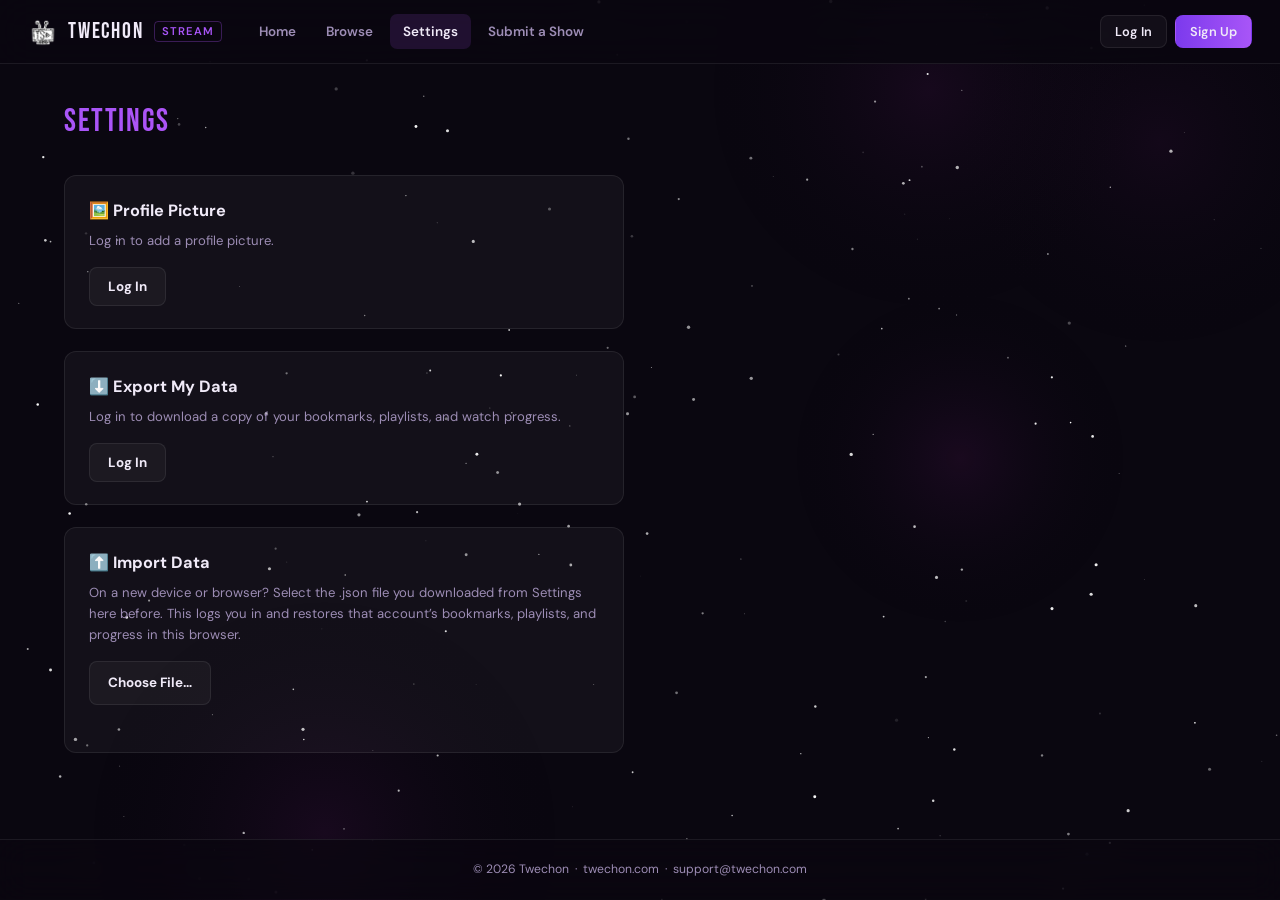
<file: Settings/index.html>
<!DOCTYPE html>
<html lang="en">
<head>
  <meta charset="UTF-8">
  <meta name="viewport" content="width=device-width, initial-scale=1.0">
  <title>Settings — Twechon Stream</title>
  <link rel="shortcut icon" type="image/x-icon" href="/assets/verzeefavicon.png">
  <meta name="description" content="Twechon Stream account settings.">
  <link rel="stylesheet" href="/stream.css">
</head>
<body>

  <canvas id="star-canvas"></canvas>

  <header>
    <a class="brand" href="/Home/">
      <img src="/assets/verzeefavicon.png" alt="Twechon">
      <span class="brand-name">Twechon</span>
      <span class="brand-sub">Stream</span>
    </a>
    <nav class="header-nav">
      <a class="header-nav-link" href="/Home/"><span class="nav-label">Home</span></a>
      <a class="header-nav-link" href="/Browse/"><span class="nav-label">Browse</span></a>
      <a class="header-nav-link active" href="/Settings/"><span class="nav-label">Settings</span></a>
      <a class="header-nav-link" href="/Submit/"><span class="nav-label">Submit a Show</span></a>
    </nav>

    <div class="header-right">
      <div class="auth-area" id="auth-area">
        <!-- Filled in by JS: Log In / Sign Up buttons, or user menu -->
      </div>
    </div>
  </header>

  <main id="main-content">
    <div class="settings-title">Settings</div>

    <div id="settings-body"></div>

  </main>

  <footer class="stream-footer">
    &copy; 2026 Twechon &nbsp;·&nbsp;
    <a href="https://twechon.com/Home/">twechon.com</a> &nbsp;·&nbsp;
    <a href="mailto:support@twechon.com">support@twechon.com</a>
  </footer>

  <!-- Auth modal -->
  <div class="modal-overlay" id="auth-modal" role="dialog" aria-modal="true">
    <div class="modal-box auth-box">
      <div class="modal-header">
        <span class="modal-title" id="auth-modal-title">Account</span>
        <button class="modal-close" id="auth-modal-close" aria-label="Close">✕</button>
      </div>
      <div class="auth-tabs">
        <div class="auth-tab active" id="auth-tab-login" data-mode="login">Log In</div>
        <div class="auth-tab" id="auth-tab-signup" data-mode="signup">Sign Up</div>
      </div>

      <form class="auth-form" id="login-form">
        <div class="auth-field">
          <label>Username</label>
          <input type="text" id="login-username" autocomplete="username" required>
        </div>
        <div class="auth-field">
          <label>Password</label>
          <input type="password" id="login-password" autocomplete="current-password" required>
        </div>
        <div class="auth-error" id="login-error"></div>
        <button type="submit" class="auth-submit">Log In</button>
      </form>

      <form class="auth-form hidden" id="signup-form">
        <div class="auth-field">
          <label>Username</label>
          <input type="text" id="signup-username" autocomplete="username" required minlength="3">
        </div>
        <div class="auth-field">
          <label>Password</label>
          <input type="password" id="signup-password" autocomplete="new-password" required minlength="4">
        </div>
        <div class="auth-error" id="signup-error"></div>
        <button type="submit" class="auth-submit">Create Account</button>
        <div class="auth-note">Accounts, bookmarks, playlists, and watch progress are saved only in this browser — there's no server behind this site, so they won't follow you to another device or browser. Use Settings → Export to carry your data to a new one.</div>
      </form>
    </div>
  </div>

  <!-- Video modal (kept for shared script compatibility, unused on this page) -->
  <div class="modal-overlay" id="modal" role="dialog" aria-modal="true">
    <div class="modal-box">
      <div class="modal-header">
        <span class="modal-title" id="modal-title">—</span>
        <button class="modal-close" id="modal-close" aria-label="Close">✕</button>
      </div>
      <div class="modal-player">
        <div id="modal-iframe"></div>
      </div>
      <div class="modal-queue-nav hidden" id="modal-queue-nav">
        <button type="button" class="settings-btn" id="modal-prev-btn">‹ Previous Episode</button>
        <span id="modal-queue-position"></span>
        <button type="button" class="settings-btn primary" id="modal-next-btn">Next Episode ›</button>
      </div>
      <div class="modal-yt-link">
        <a id="modal-yt-link" href="#" target="_blank" rel="noopener noreferrer">Open on YouTube ↗</a>
      </div>
    </div>
  </div>

  <!-- Add-to-playlist modal (kept for shared script compatibility, unused on this page) -->
  <div class="modal-overlay" id="playlist-modal" role="dialog" aria-modal="true">
    <div class="modal-box playlist-box">
      <div class="modal-header">
        <span class="modal-title">Save to playlist</span>
        <button class="modal-close" id="playlist-modal-close" aria-label="Close">✕</button>
      </div>
      <div class="playlist-list" id="playlist-list"></div>
      <div class="playlist-new">
        <input type="text" id="new-playlist-name" placeholder="New playlist name…" maxlength="60">
        <button id="new-playlist-btn" type="button">Create</button>
      </div>
    </div>
  </div>

  <script src="https://www.youtube.com/iframe_api"></script>
  <script src="/stream-common.js"></script>
  <script>
    /* ══════════════════════════════════════════════════════════
       SETTINGS PAGE — export / import account data between devices
    ══════════════════════════════════════════════════════════ */
    var settingsBody = document.getElementById('settings-body');

    function renderSettings() {
      var user = getSession();
      settingsBody.innerHTML = '';

      // Profile picture card
      var avatarCard = document.createElement('div');
      avatarCard.className = 'settings-card';
      if (user) {
        var avatarData = currentUserData();
        var currentPic = avatarData && avatarData.profilePicture;
        avatarCard.innerHTML =
          '<div class="settings-card-title">\ud83d\uddbc\ufe0f Profile Picture</div>' +
          '<div class="settings-card-desc">Shown next to your name in the header.</div>' +
          '<div class="settings-row" style="align-items:center;">' +
            '<div id="avatar-preview" style="width:64px;height:64px;border-radius:50%;background:var(--surface);border:1px solid var(--border);overflow:hidden;display:flex;align-items:center;justify-content:center;flex-shrink:0;">' +
              (currentPic ? '<img src="' + currentPic + '" alt="" style="width:100%;height:100%;object-fit:cover;">' : '<span style="font-size:1.4rem;color:var(--muted);">\ud83d\udc64</span>') +
            '</div>' +
            '<label class="settings-btn">Choose Image<input type="file" id="avatar-file-input" accept="image/*" style="display:none;"></label>' +
            (currentPic ? '<button type="button" class="settings-btn" id="avatar-remove-btn">Remove</button>' : '') +
          '</div>' +
          '<div class="settings-status" id="avatar-status"></div>';
      } else {
        avatarCard.innerHTML =
          '<div class="settings-card-title">\ud83d\uddbc\ufe0f Profile Picture</div>' +
          '<div class="settings-card-desc">Log in to add a profile picture.</div>' +
          '<div class="settings-row"><button type="button" class="settings-btn" id="avatar-login-btn">Log In</button></div>';
      }
      settingsBody.appendChild(avatarCard);

      // Export card
      var exportCard = document.createElement('div');
      exportCard.className = 'settings-card';
      if (user) {
        var data = currentUserData();
        var displayName = (data && data.displayName) || user;
        exportCard.innerHTML =
          '<div class="settings-card-title">\u2b07\ufe0f Export My Data</div>' +
          '<div class="settings-account-info">Logged in as <b>' + displayName + '</b></div>' +
          '<div class="settings-card-desc">Download everything tied to this account — bookmarks, playlists, and watch progress — as a single .json file. Bring that file to a new device or browser and import it there to pick up right where you left off.</div>' +
          '<div class="settings-row"><button type="button" class="settings-btn primary" id="export-btn">Download My Data (.json)</button></div>' +
          '<div class="settings-status" id="export-status"></div>' +
          '<div class="settings-warning">This file can log in as you on any device that imports it — keep it somewhere private, the same way you\u2019d treat a password.</div>';
      } else {
        exportCard.innerHTML =
          '<div class="settings-card-title">\u2b07\ufe0f Export My Data</div>' +
          '<div class="settings-card-desc">Log in to download a copy of your bookmarks, playlists, and watch progress.</div>' +
          '<div class="settings-row"><button type="button" class="settings-btn" id="export-login-btn">Log In</button></div>';
      }
      settingsBody.appendChild(exportCard);

      // Import card
      var importCard = document.createElement('div');
      importCard.className = 'settings-card';
      importCard.innerHTML =
        '<div class="settings-card-title">\u2b06\ufe0f Import Data</div>' +
        '<div class="settings-card-desc">On a new device or browser? Select the .json file you downloaded from Settings here before. This logs you in and restores that account\u2019s bookmarks, playlists, and progress in this browser.</div>' +
        '<div class="settings-row">' +
          '<label class="settings-btn"><input type="file" id="import-file" accept="application/json,.json">Choose File…</label>' +
        '</div>' +
        '<div class="settings-status" id="import-status"></div>' +
        (user ? '<div class="settings-warning">You\u2019re currently logged in as <b>' + ((currentUserData()||{}).displayName || user) + '</b>. Importing a different account\u2019s file will overwrite that account\u2019s data in this browser and log you into it instead.</div>' : '');
      settingsBody.appendChild(importCard);

      // Account card
      if (user) {
        var accountCard = document.createElement('div');
        accountCard.className = 'settings-card';
        accountCard.innerHTML =
          '<div class="settings-card-title">Account</div>' +
          '<div class="settings-card-desc">Signed in on this browser. Logging out doesn\u2019t delete anything — your data stays saved here until you import something else over it.</div>' +
          '<div class="settings-row"><button type="button" class="settings-btn" id="logout-btn">Log Out</button></div>';
        settingsBody.appendChild(accountCard);
      }

      // Wire up buttons
      var avatarLoginBtn = document.getElementById('avatar-login-btn');
      if (avatarLoginBtn) avatarLoginBtn.addEventListener('click', function(){ openAuthModal('login'); });

      var avatarFileInput = document.getElementById('avatar-file-input');
      if (avatarFileInput) {
        avatarFileInput.addEventListener('change', function() {
          var file = avatarFileInput.files && avatarFileInput.files[0];
          if (!file) return;
          var status = document.getElementById('avatar-status');
          resizeImageFile(file, 256, function(dataUrl) {
            if (!dataUrl) {
              status.textContent = 'Couldn\u2019t read that image — try a different file.';
              status.className = 'settings-status err';
              return;
            }
            setProfilePicture(dataUrl);
            status.textContent = 'Profile picture updated!';
            status.className = 'settings-status ok';
            renderAuthArea();
            renderSettings();
          });
          avatarFileInput.value = '';
        });
      }
      var avatarRemoveBtn = document.getElementById('avatar-remove-btn');
      if (avatarRemoveBtn) {
        avatarRemoveBtn.addEventListener('click', function() {
          removeProfilePicture();
          renderAuthArea();
          renderSettings();
        });
      }

      var exportBtn = document.getElementById('export-btn');
      if (exportBtn) {
        exportBtn.addEventListener('click', function() {
          var ok = downloadUserData(getSession());
          var status = document.getElementById('export-status');
          status.textContent = ok ? 'Downloaded!' : 'Something went wrong — try logging in again.';
          status.className = 'settings-status ' + (ok ? 'ok' : 'err');
        });
      }
      var exportLoginBtn = document.getElementById('export-login-btn');
      if (exportLoginBtn) exportLoginBtn.addEventListener('click', function(){ openAuthModal('login'); });

      var logoutBtn = document.getElementById('logout-btn');
      if (logoutBtn) logoutBtn.addEventListener('click', function() { logoutUser(); onAuthChanged(); });

      var importInput = document.getElementById('import-file');
      importInput.addEventListener('change', function() {
        var file = importInput.files && importInput.files[0];
        if (!file) return;
        var status = document.getElementById('import-status');
        var reader = new FileReader();
        reader.onload = function() {
          var res = importUserData(reader.result);
          if (!res.ok) {
            status.textContent = res.error;
            status.className = 'settings-status err';
          } else {
            status.textContent = 'Imported! Logged in as ' + res.username + '.';
            status.className = 'settings-status ok';
            onAuthChanged();
            renderSettings();
          }
        };
        reader.onerror = function() {
          status.textContent = 'Couldn\u2019t read that file — try again.';
          status.className = 'settings-status err';
        };
        reader.readAsText(file);
        importInput.value = '';
      });
    }

    function onAuthChangedPage() { renderSettings(); }

    renderAuthArea();
    renderSettings();
  </script>
</body>
</html>
</file>
<file: stream.css>
@import url('https://fonts.googleapis.com/css2?family=Bebas+Neue&family=DM+Sans:wght@400;500;600&display=swap');

    /* ── Tokens ── */
    :root {
      --bg: #0a0710;
      --surface: rgba(255,255,255,0.04);
      --surface-hover: rgba(255,255,255,0.08);
      --border: rgba(255,255,255,0.08);
      --purple: #7c3aed;
      --purple-mid: #a855f7;
      --pink: #d946ef;
      --text: #f0eaf8;
      --muted: #9d8db5;
      --radius: 12px;
      --header-h: 64px;
      --max-w: 1200px;
    }

    *, *::before, *::after { margin:0; padding:0; box-sizing:border-box; }
    html { scroll-behavior: smooth; }

    body {
      background-color: var(--bg);
      color: var(--text);
      font-family: 'DM Sans', sans-serif;
      font-size: 15px;
      line-height: 1.6;
      min-height: 100vh;
      overflow-x: hidden;
    }

    /* ── Star canvas ── */
    #star-canvas {
      position: fixed;
      top:0; left:0;
      width:100%; height:100%;
      z-index:0;
      pointer-events:none;
    }

    header, main, footer, .modal-overlay { position: relative; z-index: 1; }

    /* ── Header ── */
    header {
      position: fixed;
      top:0; left:0; right:0;
      height: var(--header-h);
      z-index: 100;
      display: flex;
      align-items: center;
      padding: 0 28px;
      background: rgba(10,7,16,0.85);
      backdrop-filter: blur(18px);
      border-bottom: 1px solid var(--border);
      gap: 16px;
    }

    .brand {
      display: flex;
      align-items: center;
      gap: 10px;
      text-decoration: none;
      flex-shrink: 0;
    }
    .brand img { height: 30px; width: auto; object-fit: contain; }
    .brand-name {
      font-family: 'Bebas Neue', cursive;
      font-size: 1.4rem;
      letter-spacing: .08em;
      color: var(--text);
    }
    .brand-sub {
      font-size: .7rem;
      font-weight: 600;
      text-transform: uppercase;
      letter-spacing: .1em;
      color: var(--purple-mid);
      border: 1px solid rgba(168,85,247,.3);
      border-radius: 4px;
      padding: 1px 7px;
    }

    .header-back {
      margin-left: auto;
      display: flex;
      align-items: center;
      gap: 6px;
      color: var(--muted);
      font-size: .82rem;
      font-weight: 500;
      text-decoration: none;
      padding: 6px 12px;
      border-radius: 6px;
      border: 1px solid var(--border);
      transition: color .18s, border-color .18s, background .18s;
    }
    .header-back:hover { color: var(--text); border-color: rgba(168,85,247,.4); background: var(--surface-hover); }

    /* ── Header nav ── */
    .header-nav {
      display: flex;
      align-items: center;
      gap: 4px;
      margin-left: 8px;
    }
    .header-nav-link {
      display: flex;
      align-items: center;
      gap: 6px;
      color: var(--muted);
      font-size: .84rem;
      font-weight: 600;
      text-decoration: none;
      padding: 7px 13px;
      border-radius: 7px;
      transition: color .18s, background .18s;
    }
    .header-nav-link:hover { color: var(--text); background: var(--surface-hover); }
    .header-nav-link.active { color: var(--text); background: rgba(168,85,247,.14); }

    .header-right {
      margin-left: auto;
      display: flex;
      align-items: center;
      gap: 10px;
    }

    /* ── News notification bell ── */
    .header-bell-btn {
      position: relative;
      width: 38px; height: 38px;
      border-radius: 50%;
      border: 1px solid var(--border);
      background: var(--surface);
      display: flex; align-items: center; justify-content: center;
      cursor: pointer;
      transition: border-color .18s, background .18s;
      flex-shrink: 0;
      padding: 0;
    }
    .header-bell-btn:hover { border-color: rgba(168,85,247,.4); background: var(--surface-hover); }
    .header-bell-btn svg { width: 18px; height: 18px; fill: none; stroke: var(--text); stroke-width: 2; }
    .header-bell-dot {
      position: absolute; top: 6px; right: 7px;
      width: 8px; height: 8px; border-radius: 50%;
      background: #fbbf24; box-shadow: 0 0 6px rgba(251,191,36,.7);
      display: none;
    }
    .header-bell-dot.show { display: block; }

    .notification-dropdown {
      position: absolute; top: calc(100% + 8px); right: 0;
      width: 320px; max-width: 88vw;
      background: #100d1a; border: 1px solid var(--border); border-radius: 12px;
      padding: 8px; display: none; z-index: 200;
      box-shadow: 0 12px 28px rgba(0,0,0,.4);
    }
    .notification-dropdown.open { display: block; }
    .notification-item {
      display: flex; align-items: center; gap: 10px;
      padding: 9px; border-radius: 8px; cursor: pointer;
      text-decoration: none; color: inherit;
    }
    .notification-item:hover { background: var(--surface-hover); }
    .notification-thumb {
      width: 56px; height: 34px; border-radius: 6px; overflow: hidden; flex-shrink: 0;
      background: linear-gradient(150deg, #1c1428, #0d0b15);
    }
    .notification-thumb img { width: 100%; height: 100%; object-fit: cover; }
    .notification-text { min-width: 0; }
    .notification-title {
      font-size: .82rem; font-weight: 700; color: var(--text);
      white-space: nowrap; overflow: hidden; text-overflow: ellipsis;
    }
    .notification-desc {
      font-size: .72rem; color: var(--muted);
      white-space: nowrap; overflow: hidden; text-overflow: ellipsis;
    }
    .notification-empty { padding: 16px; text-align: center; font-size: .8rem; color: var(--muted); }

    @media (max-width: 640px) {
      :root { --header-h: 104px; }
      header {
        flex-wrap: wrap;
        height: auto;
        min-height: var(--header-h);
        padding: 10px 14px;
        row-gap: 8px;
        column-gap: 10px;
      }
      .header-nav {
        order: 3;
        width: 100%;
        justify-content: center;
        margin-left: 0;
        gap: 2px;
      }
      .header-nav-link { padding: 6px 10px; font-size: .78rem; }
      .header-right { order: 2; }
      .brand-sub { display: none; }
    }

    /* ── API key banner ── */
    .api-banner {
      background: rgba(251,191,36,.08);
      border-bottom: 1px solid rgba(251,191,36,.2);
      color: #fbbf24;
      font-size: .78rem;
      font-weight: 500;
      text-align: center;
      padding: 8px 16px;
      position: relative;
      z-index: 99;
      margin-top: var(--header-h);
    }
    .api-banner a { color: #fbbf24; }
    .api-banner.hidden { display: none; }

    /* ── Main content ── */
    main {
      max-width: var(--max-w);
      margin: 0 auto;
      padding: calc(var(--header-h) + 32px) 24px 64px;
    }
    @media (max-width: 640px) {
      main { padding: calc(var(--header-h) + 20px) 16px 48px; }
    }

    /* ── Tab bar ── */
    .tab-bar {
      display: flex;
      gap: 6px;
      margin-bottom: 36px;
      flex-wrap: wrap;
    }

    .tab-btn {
      display: flex;
      align-items: center;
      gap: 7px;
      padding: 8px 18px;
      border-radius: 20px;
      border: 1px solid var(--border);
      background: var(--surface);
      color: var(--muted);
      font-family: inherit;
      font-size: .84rem;
      font-weight: 600;
      cursor: pointer;
      transition: color .18s, border-color .18s, background .18s;
    }
    .tab-btn:hover { color: var(--text); background: var(--surface-hover); }
    .tab-btn.active {
      color: var(--text);
      border-color: var(--purple-mid);
      background: rgba(168,85,247,.12);
    }

    /* ── Section ── */
    .stream-section { margin-bottom: 52px; }

    .section-header {
      display: flex;
      align-items: baseline;
      gap: 12px;
      margin-bottom: 16px;
      border-bottom: 1px solid var(--border);
      padding-bottom: 10px;
    }

    .section-title {
      font-family: 'Bebas Neue', cursive;
      font-size: 1.5rem;
      letter-spacing: .06em;
      background: linear-gradient(90deg, var(--purple-mid), var(--pink));
      -webkit-background-clip: text;
      -webkit-text-fill-color: transparent;
      background-clip: text;
    }

    .section-handle {
      font-size: .74rem;
      color: var(--muted);
      font-weight: 500;
    }

    .section-link {
      margin-left: auto;
      font-size: .78rem;
      color: var(--purple-mid);
      text-decoration: none;
      font-weight: 600;
    }
    .section-link:hover { color: var(--text); }

    /* ── Video grid ── */
    .video-grid {
      display: grid;
      grid-template-columns: repeat(5, 1fr);
      gap: 14px;
    }

    .video-card {
      cursor: pointer;
      border-radius: var(--radius);
      overflow: hidden;
      background: var(--surface);
      border: 1px solid var(--border);
      transition: border-color .2s, transform .2s, background .2s;
    }
    .video-card:hover {
      border-color: rgba(168,85,247,.4);
      background: var(--surface-hover);
      transform: translateY(-2px);
    }

    .video-thumb-wrap {
      position: relative;
      width: 100%;
      aspect-ratio: 16/9;
      background: #0d0b15;
      overflow: hidden;
    }
    .video-thumb-wrap img {
      width: 100%; height: 100%;
      object-fit: cover; display: block;
      transition: transform .3s;
    }
    .video-card:hover .video-thumb-wrap img { transform: scale(1.04); }

    .play-overlay {
      position: absolute;
      inset: 0;
      display: flex;
      align-items: center;
      justify-content: center;
      background: rgba(0,0,0,.35);
      opacity: 0;
      transition: opacity .2s;
    }
    .video-card:hover .play-overlay { opacity: 1; }
    .play-overlay svg { width: 40px; height: 40px; fill: #fff; }

    .video-meta {
      padding: 10px 12px;
      display: flex;
      flex-direction: column;
      gap: 3px;
    }
    .video-title-text {
      font-size: .8rem;
      font-weight: 500;
      color: var(--text);
      line-height: 1.35;
      display: -webkit-box;
      -webkit-line-clamp: 2;
      -webkit-box-orient: vertical;
      overflow: hidden;
    }
    .video-date {
      font-size: .7rem;
      color: var(--muted);
    }

    /* ── Loading / error states ── */
    .section-loading {
      display: flex;
      align-items: center;
      gap: 10px;
      color: var(--muted);
      font-size: .84rem;
      padding: 20px 0;
    }
    .spinner {
      width: 18px; height: 18px;
      border: 2px solid var(--border);
      border-top-color: var(--purple-mid);
      border-radius: 50%;
      animation: spin .7s linear infinite;
      flex-shrink: 0;
    }
    @keyframes spin { to { transform: rotate(360deg); } }

    .section-error {
      color: var(--muted);
      font-size: .82rem;
      padding: 16px 0;
    }

    /* ── Modal ── */
    .modal-overlay {
      display: none;
      position: fixed;
      inset: 0;
      z-index: 500;
      background: rgba(0,0,0,.82);
      backdrop-filter: blur(10px);
      align-items: center;
      justify-content: center;
      padding: 16px;
    }
    .modal-overlay.open { display: flex; }

    .modal-box {
      width: 100%;
      max-width: 900px;
      background: #100d1a;
      border: 1px solid var(--border);
      border-radius: 14px;
      overflow: hidden;
      display: flex;
      flex-direction: column;
      max-height: 90vh;
    }

    .modal-header {
      display: flex;
      align-items: center;
      gap: 12px;
      padding: 14px 18px;
      border-bottom: 1px solid var(--border);
      flex-shrink: 0;
    }
    .modal-title {
      font-family: 'Bebas Neue', cursive;
      font-size: 1.15rem;
      letter-spacing: .04em;
      color: var(--text);
      flex: 1;
      min-width: 0;
      overflow: hidden;
      text-overflow: ellipsis;
      white-space: nowrap;
    }
    .modal-close {
      background: none;
      border: 1px solid var(--border);
      color: var(--muted);
      font-size: 1.1rem;
      line-height: 1;
      width: 30px; height: 30px;
      border-radius: 6px;
      cursor: pointer;
      display: flex;
      align-items: center;
      justify-content: center;
      flex-shrink: 0;
      transition: color .15s, border-color .15s;
    }
    .modal-close:hover { color: var(--text); border-color: rgba(168,85,247,.4); }

    .modal-player {
      position: relative;
      width: 100%;
      aspect-ratio: 16/9;
      background: #000;
      flex-shrink: 0;
    }
    .modal-player iframe {
      position: absolute;
      inset: 0;
      width: 100%; height: 100%;
      border: none;
    }

    .modal-yt-link {
      padding: 10px 18px;
      display: flex;
      align-items: center;
      justify-content: flex-end;
      border-top: 1px solid var(--border);
      flex-shrink: 0;
    }
    .modal-yt-link a {
      font-size: .78rem;
      color: var(--muted);
      text-decoration: none;
      font-weight: 500;
      transition: color .15s;
    }
    .modal-yt-link a:hover { color: var(--text); }

    /* ── Modal episode queue nav (Show pages only) ── */
    .modal-queue-nav {
      display: flex;
      align-items: center;
      justify-content: space-between;
      gap: 10px;
      padding: 12px 18px;
      border-top: 1px solid var(--border);
      flex-shrink: 0;
    }
    .modal-queue-nav.hidden { display: none; }
    .modal-queue-nav .settings-btn { padding: 8px 14px; font-size: .78rem; }
    .modal-queue-nav .settings-btn:disabled { opacity: .35; cursor: default; }
    #modal-queue-position { font-size: .74rem; color: var(--muted); font-weight: 600; white-space: nowrap; }
    @media (max-width: 460px) {
      .modal-queue-nav { flex-wrap: wrap; justify-content: center; padding: 10px 14px; }
      .modal-queue-nav .settings-btn { padding: 7px 11px; font-size: .72rem; }
    }

    /* ── Footer ── */
    .stream-footer {
      border-top: 1px solid var(--border);
      background: rgba(10,7,16,.7);
      backdrop-filter: blur(16px);
      text-align: center;
      padding: 20px 24px;
      color: var(--muted);
      font-size: .76rem;
      position: relative;
      z-index: 1;
    }
    .stream-footer a { color: var(--muted); text-decoration: none; }
    .stream-footer a:hover { color: var(--purple-mid); }

    /* ── Responsive ── */
    @media (max-width: 1024px) { .video-grid { grid-template-columns: repeat(4,1fr); } }
    @media (max-width: 780px)  { .video-grid { grid-template-columns: repeat(3,1fr); } }
    @media (max-width: 540px)  { .video-grid { grid-template-columns: repeat(2,1fr); } }
    @media (max-width: 360px)  { .video-grid { grid-template-columns: 1fr; } }

    /* ── Auth area (header) ── */
    .auth-area { display:flex; align-items:center; gap:8px; margin-left:12px; flex-shrink:0; position:relative; }
    .auth-btn {
      font-family:inherit; font-size:.8rem; font-weight:600; cursor:pointer;
      padding:7px 14px; border-radius:8px; border:1px solid var(--border);
      background: var(--surface); color: var(--text);
      transition: border-color .18s, background .18s;
    }
    .auth-btn:hover { border-color: rgba(168,85,247,.4); background: var(--surface-hover); }
    .auth-btn.primary { background: linear-gradient(90deg, var(--purple), var(--purple-mid)); border-color: transparent; }
    .user-menu-btn {
      display:flex; align-items:center; gap:6px; cursor:pointer;
      padding:6px 10px 6px 6px; border-radius:20px; border:1px solid var(--border);
      background: var(--surface); font-size:.8rem; font-weight:600; color: var(--text);
    }
    .user-menu-btn:hover { border-color: rgba(168,85,247,.4); }
    .user-avatar {
      width:24px; height:24px; border-radius:50%; flex-shrink:0;
      background: linear-gradient(135deg, var(--purple-mid), var(--pink));
      display:flex; align-items:center; justify-content:center;
      font-size:.72rem; font-weight:700; color:#fff; text-transform:uppercase;
    }
    .user-dropdown {
      position:absolute; top: calc(100% + 8px); right:0;
      background:#100d1a; border:1px solid var(--border); border-radius:10px;
      min-width:180px; padding:6px; display:none; z-index:200;
      box-shadow: 0 12px 28px rgba(0,0,0,.4);
    }
    .user-dropdown.open { display:block; }
    .user-dropdown button {
      width:100%; text-align:left; background:none; border:none; color: var(--text);
      font-family:inherit; font-size:.82rem; font-weight:500; padding:9px 10px;
      border-radius:6px; cursor:pointer; transition: background .15s;
    }
    .user-dropdown button:hover { background: var(--surface-hover); }
    .user-dropdown button.danger { color:#f87171; }

    /* ── Video card overlay actions ── */
    .video-card { position:relative; }
    .card-actions { position:absolute; top:7px; right:7px; display:flex; gap:6px; z-index:2; }
    .card-action-btn {
      width:28px; height:28px; border-radius:50%; border:1px solid rgba(255,255,255,.15);
      background: rgba(10,7,16,.72); backdrop-filter: blur(4px);
      display:flex; align-items:center; justify-content:center; cursor:pointer;
      transition: background .15s, transform .15s, border-color .15s;
    }
    .card-action-btn:hover { background: rgba(10,7,16,.92); transform: scale(1.08); border-color: rgba(168,85,247,.5); }
    .card-action-btn svg { width:15px; height:15px; fill:none; stroke:#f0eaf8; stroke-width:2; }
    .card-action-btn.bookmarked svg { fill: var(--pink); stroke: var(--pink); }
    .resume-badge {
      font-size:.68rem; font-weight:600; color: var(--purple-mid);
      display:flex; align-items:center; gap:4px; margin-top:1px;
    }
    .resume-track { position:absolute; left:0; right:0; bottom:0; height:3px; background:rgba(255,255,255,.15); }
    .resume-fill { height:100%; background: linear-gradient(90deg, var(--purple-mid), var(--pink)); }

    /* ── Pagination ── */
    .pagination-bar {
      display:flex; align-items:center; justify-content:center; gap:14px;
      margin-top:16px;
    }
    .page-btn {
      font-family:inherit; font-size:.8rem; font-weight:600; cursor:pointer;
      padding:7px 16px; border-radius:8px; border:1px solid var(--border);
      background: var(--surface); color: var(--text);
      transition: border-color .18s, background .18s, opacity .18s;
    }
    .page-btn:hover:not(:disabled) { border-color: rgba(168,85,247,.4); background: var(--surface-hover); }
    .page-btn:disabled { opacity:.35; cursor:default; }
    .page-indicator { font-size:.78rem; color: var(--muted); font-weight:600; min-width:56px; text-align:center; }

    /* ── Empty state ── */
    .empty-state { color: var(--muted); font-size:.86rem; padding:24px 0; text-align:center; }
    .empty-state a { color: var(--purple-mid); text-decoration:none; font-weight:600; }
    .empty-state a:hover { color: var(--text); }

    /* ── Auth modal ── */
    .auth-box { max-width: 380px; }
    .auth-tabs { display:flex; gap:6px; padding:12px 18px 0; }
    .auth-tab {
      flex:1; text-align:center; padding:9px; border-radius:8px 8px 0 0; cursor:pointer;
      font-size:.82rem; font-weight:600; color: var(--muted); border:1px solid transparent;
    }
    .auth-tab.active { color: var(--text); background: var(--surface); border-color: var(--border); border-bottom-color: transparent; }
    .auth-form { padding:18px; display:flex; flex-direction:column; gap:12px; }
    .auth-form.hidden { display:none; }
    .auth-field { display:flex; flex-direction:column; gap:5px; }
    .auth-field label { font-size:.74rem; font-weight:600; color: var(--muted); text-transform:uppercase; letter-spacing:.04em; }
    .auth-field input {
      font-family:inherit; font-size:.88rem; color: var(--text);
      background: var(--surface); border:1px solid var(--border); border-radius:8px;
      padding:9px 12px; outline:none;
    }
    .auth-field input:focus { border-color: rgba(168,85,247,.5); }
    .auth-submit {
      font-family:inherit; font-size:.86rem; font-weight:700; cursor:pointer;
      padding:10px; border-radius:8px; border:none; color:#fff;
      background: linear-gradient(90deg, var(--purple), var(--purple-mid));
      margin-top:4px;
    }
    .auth-submit:hover { filter:brightness(1.08); }
    .auth-error { font-size:.76rem; color:#f87171; min-height:1em; }
    .auth-note { font-size:.7rem; color: var(--muted); line-height:1.5; padding-top:2px; }

    /* ── Playlist picker modal ── */
    .playlist-box { max-width: 360px; }
    .playlist-list { padding: 6px 18px 10px; display:flex; flex-direction:column; gap:2px; max-height:260px; overflow-y:auto; }
    .playlist-row { display:flex; align-items:center; gap:10px; padding:9px 6px; border-radius:8px; cursor:pointer; }
    .playlist-row:hover { background: var(--surface-hover); }
    .playlist-row input[type="checkbox"] { width:16px; height:16px; accent-color: var(--purple-mid); flex-shrink:0; }
    .playlist-row span { font-size:.85rem; font-weight:500; }
    .playlist-new { display:flex; gap:8px; padding:12px 18px 18px; border-top:1px solid var(--border); }
    .playlist-new input {
      flex:1; font-family:inherit; font-size:.84rem; color: var(--text);
      background: var(--surface); border:1px solid var(--border); border-radius:8px; padding:8px 10px; outline:none;
    }
    .playlist-new input:focus { border-color: rgba(168,85,247,.5); }
    .playlist-new button {
      font-family:inherit; font-size:.82rem; font-weight:700; cursor:pointer;
      padding:8px 14px; border-radius:8px; border:none; color:#fff;
      background: linear-gradient(90deg, var(--purple), var(--purple-mid)); white-space:nowrap;
    }
    .section-delete-btn {
      margin-left:auto; font-size:.75rem; font-weight:600; color:#f87171; background:none;
      border:1px solid rgba(248,113,113,.3); border-radius:6px; padding:5px 10px; cursor:pointer;
      font-family:inherit;
    }
    .section-delete-btn:hover { background: rgba(248,113,113,.1); }

    /* ══════════════════════════════════════════════════════════
       POSTER CARD (used inside Netflix-style rows — see below)
    ══════════════════════════════════════════════════════════ */
    .poster-card {
      position: relative;
      display: block;
      cursor: pointer;
      border-radius: var(--radius);
      overflow: hidden;
      background: var(--surface);
      border: 1px solid var(--border);
      text-decoration: none;
      color: inherit;
      transition: border-color .2s, transform .2s, background .2s;
    }
    .poster-card:hover {
      border-color: rgba(168,85,247,.4);
      transform: translateY(-3px);
    }
    .poster-art-wrap {
      position: relative;
      width: 100%;
      aspect-ratio: 2/3;
      background: linear-gradient(150deg, #1c1428, #0d0b15);
      overflow: hidden;
    }
    .poster-art-wrap img {
      width: 100%; height: 100%;
      object-fit: cover; display: block;
      transition: transform .3s;
    }
    .poster-card:hover .poster-art-wrap img { transform: scale(1.05); }
    .poster-art-wrap.fallback img {
      object-fit: contain;
      padding: 22%;
      opacity: .9;
    }
    .poster-fade {
      position: absolute; left:0; right:0; bottom:0;
      height: 55%;
      background: linear-gradient(to top, rgba(10,7,16,.95), transparent);
      pointer-events: none;
    }
    .poster-label {
      position: absolute; left:0; right:0; bottom:0;
      padding: 12px 12px 10px;
    }
    .poster-name {
      font-family: 'Bebas Neue', cursive;
      font-size: 1.1rem;
      letter-spacing: .04em;
      color: var(--text);
      line-height: 1.2;
    }
    .poster-handle {
      font-size: .7rem;
      color: var(--muted);
      font-weight: 500;
      margin-top: 2px;
    }
    .poster-bookmark-btn {
      position: absolute; top:8px; right:8px; z-index:2;
      width:30px; height:30px; border-radius:50%; border:1px solid rgba(255,255,255,.15);
      background: rgba(10,7,16,.72); backdrop-filter: blur(4px);
      display:flex; align-items:center; justify-content:center; cursor:pointer;
      transition: background .15s, transform .15s, border-color .15s;
    }
    .poster-bookmark-btn:hover { background: rgba(10,7,16,.92); transform: scale(1.08); border-color: rgba(168,85,247,.5); }
    .poster-bookmark-btn svg { width:16px; height:16px; fill:none; stroke:#f0eaf8; stroke-width:2; }
    .poster-bookmark-btn.bookmarked svg { fill: var(--pink); stroke: var(--pink); }

    /* ══════════════════════════════════════════════════════════
       SHOW / CHANNEL DETAIL PAGE (Show/index.html)
    ══════════════════════════════════════════════════════════ */
    .show-hero {
      display: flex;
      align-items: center;
      gap: 24px;
      padding-bottom: 28px;
      margin-bottom: 36px;
      border-bottom: 1px solid var(--border);
      flex-wrap: wrap;
    }
    .show-hero-logo-wrap {
      width: 120px; height: 120px;
      border-radius: 18px;
      background: var(--surface);
      border: 1px solid var(--border);
      display: flex; align-items:center; justify-content:center;
      overflow: hidden;
      flex-shrink: 0;
    }
    .show-hero-logo-wrap img { width: 78%; height: 78%; object-fit: contain; }
    .show-hero-info { flex: 1; min-width: 240px; }
    .show-hero-title {
      font-family: 'Bebas Neue', cursive;
      font-size: 2.4rem;
      letter-spacing: .05em;
      background: linear-gradient(90deg, var(--purple-mid), var(--pink));
      -webkit-background-clip: text;
      -webkit-text-fill-color: transparent;
      background-clip: text;
      line-height: 1.1;
    }
    .show-hero-handle {
      font-size: .82rem;
      color: var(--muted);
      font-weight: 500;
      margin-top: 4px;
    }
    .show-hero-desc {
      font-size: .88rem;
      color: var(--text);
      opacity: .85;
      margin-top: 12px;
      max-width: 640px;
      line-height: 1.6;
    }
    .show-hero-actions {
      display: flex;
      align-items: center;
      gap: 10px;
      margin-top: 16px;
      flex-wrap: wrap;
    }
    .show-bookmark-btn {
      display: flex;
      align-items: center;
      gap: 7px;
      font-family: inherit;
      font-size: .82rem;
      font-weight: 700;
      cursor: pointer;
      padding: 9px 16px;
      border-radius: 9px;
      border: 1px solid var(--border);
      background: var(--surface);
      color: var(--text);
      transition: border-color .18s, background .18s;
    }
    .show-bookmark-btn:hover { border-color: rgba(168,85,247,.4); background: var(--surface-hover); }
    .show-bookmark-btn svg { width:15px; height:15px; fill:none; stroke:currentColor; stroke-width:2; }
    .show-bookmark-btn.bookmarked { border-color: var(--pink); color: var(--pink); }
    .show-bookmark-btn.bookmarked svg { fill: var(--pink); stroke: var(--pink); }

    .show-page-not-found {
      padding: 60px 0;
      text-align: center;
      color: var(--muted);
    }
    .show-page-not-found a { color: var(--purple-mid); font-weight: 600; text-decoration: none; }

    /* ══════════════════════════════════════════════════════════
       NETFLIX-STYLE ROWS (Browse page — Shows / Channels)
    ══════════════════════════════════════════════════════════ */
    .netflix-row { margin-bottom: 44px; position: relative; }
    .netflix-row-title {
      font-family: 'Bebas Neue', cursive;
      font-size: 1.5rem;
      letter-spacing: .06em;
      background: linear-gradient(90deg, var(--purple-mid), var(--pink));
      -webkit-background-clip: text;
      -webkit-text-fill-color: transparent;
      background-clip: text;
      margin-bottom: 14px;
    }
    .netflix-row-outer { position: relative; }
    .netflix-scroll {
      display: flex;
      gap: 14px;
      overflow-x: auto;
      scroll-behavior: smooth;
      scroll-snap-type: x proximity;
      padding: 4px 2px 12px;
      -ms-overflow-style: none;
      scrollbar-width: thin;
      scrollbar-color: rgba(168,85,247,.4) transparent;
    }
    .netflix-scroll::-webkit-scrollbar { height: 7px; }
    .netflix-scroll::-webkit-scrollbar-track { background: transparent; }
    .netflix-scroll::-webkit-scrollbar-thumb { background: rgba(168,85,247,.35); border-radius: 10px; }

    .netflix-scroll .poster-card {
      flex: 0 0 auto;
      width: 168px;
      scroll-snap-align: start;
    }
    .netflix-scroll-btn {
      position: absolute;
      top: 0; bottom: 12px;
      width: 44px;
      display: flex;
      align-items: center;
      justify-content: center;
      background: linear-gradient(90deg, var(--bg), transparent);
      border: none;
      cursor: pointer;
      color: var(--text);
      z-index: 3;
      opacity: 0;
      transition: opacity .18s;
    }
    .netflix-row-outer:hover .netflix-scroll-btn { opacity: 1; }
    .netflix-scroll-btn.next { right: 0; left: auto; background: linear-gradient(270deg, var(--bg), transparent); }
    .netflix-scroll-btn svg { width: 22px; height: 22px; fill: none; stroke: currentColor; stroke-width: 2.4; }
    .netflix-scroll-btn:hover svg { stroke: var(--purple-mid); }

    @media (max-width: 640px) {
      .netflix-scroll .poster-card { width: 128px; }
      .netflix-scroll-btn { display: none; }
    }

    /* ── Centered poster row (Recommended Today — small fixed sets) ── */
    .centered-poster-row {
      display: flex;
      flex-wrap: wrap;
      justify-content: center;
      gap: 16px;
      padding: 4px 2px 12px;
    }
    .centered-poster-row .poster-card { width: 168px; flex: 0 0 auto; }
    @media (max-width: 640px) {
      .centered-poster-row .poster-card { width: 128px; }
      .centered-poster-row { gap: 10px; }
    }

    /* ── Home CTA card (link to Browse page) ── */
    .home-cta {
      display: flex;
      align-items: center;
      justify-content: space-between;
      gap: 20px;
      flex-wrap: wrap;
      background: linear-gradient(120deg, rgba(124,58,237,.14), rgba(217,70,239,.08));
      border: 1px solid rgba(168,85,247,.25);
      border-radius: var(--radius);
      padding: 26px 28px;
      margin-bottom: 48px;
      text-decoration: none;
      color: inherit;
      transition: border-color .2s, transform .2s;
    }
    .home-cta:hover { border-color: rgba(168,85,247,.55); transform: translateY(-2px); }
    .home-cta-title {
      font-family: 'Bebas Neue', cursive;
      font-size: 1.7rem;
      letter-spacing: .05em;
      color: var(--text);
    }
    .home-cta-sub { font-size: .84rem; color: var(--muted); margin-top: 4px; }
    .home-cta-arrow {
      width: 42px; height: 42px; border-radius: 50%;
      background: linear-gradient(90deg, var(--purple), var(--purple-mid));
      display: flex; align-items: center; justify-content: center;
      flex-shrink: 0;
    }
    .home-cta-arrow svg { width: 20px; height: 20px; fill: none; stroke: #fff; stroke-width: 2.4; }

    /* ══════════════════════════════════════════════════════════
       NEWS HERO BANNER (homepage)
    ══════════════════════════════════════════════════════════ */
    .news-hero {
      position: relative;
      width: 100%;
      aspect-ratio: 21/8;
      min-height: 220px;
      border-radius: var(--radius);
      overflow: hidden;
      margin-bottom: 48px;
      background: linear-gradient(150deg, #1c1428, #0d0b15);
      border: 1px solid var(--border);
    }
    .news-hero-slide {
      position: absolute; inset: 0;
      opacity: 0;
      pointer-events: none;
      transition: opacity .5s ease;
    }
    .news-hero-slide.active { opacity: 1; pointer-events: auto; }
    .news-hero-slide img {
      position: absolute; inset: 0;
      width: 100%; height: 100%;
      object-fit: cover;
      display: block;
    }
    .news-hero-fade {
      position: absolute; inset: 0;
      background: linear-gradient(90deg, rgba(10,7,16,.92) 0%, rgba(10,7,16,.55) 45%, rgba(10,7,16,.1) 80%);
    }
    .news-hero-content {
      position: absolute; left: 0; bottom: 0; top: 0;
      display: flex; flex-direction: column; justify-content: center;
      padding: 28px 5% ;
      max-width: 560px;
    }
    .news-hero-eyebrow {
      font-size: .72rem; font-weight: 700; letter-spacing: .1em; text-transform: uppercase;
      color: #fbbf24; margin-bottom: 8px;
    }
    .news-hero-title {
      font-family: 'Bebas Neue', cursive;
      font-size: clamp(1.6rem, 4vw, 2.6rem);
      letter-spacing: .04em;
      color: var(--text);
      line-height: 1.1;
      margin-bottom: 10px;
    }
    .news-hero-desc {
      font-size: .88rem;
      color: var(--text);
      opacity: .85;
      line-height: 1.55;
      margin-bottom: 18px;
      display: -webkit-box;
      -webkit-line-clamp: 3;
      -webkit-box-orient: vertical;
      overflow: hidden;
    }
    .news-hero-btn {
      display: inline-flex;
      align-items: center;
      gap: 8px;
      width: fit-content;
      font-family: inherit;
      font-size: .84rem;
      font-weight: 700;
      cursor: pointer;
      padding: 10px 20px;
      border-radius: 8px;
      border: none;
      color: #fff;
      background: linear-gradient(90deg, var(--purple), var(--purple-mid));
      text-decoration: none;
      transition: filter .15s;
    }
    .news-hero-btn:hover { filter: brightness(1.1); }

    .news-hero-dots {
      position: absolute; right: 20px; bottom: 18px;
      display: flex; gap: 8px; z-index: 4;
    }
    .news-hero-dot {
      width: 9px; height: 9px; border-radius: 50%;
      background: rgba(255,255,255,.3);
      border: none; cursor: pointer; padding: 0;
      transition: background .18s, transform .18s;
    }
    .news-hero-dot.active { background: var(--purple-mid); transform: scale(1.25); }

    .news-hero-empty {
      display: flex; align-items: center; justify-content: center;
      height: 100%; color: var(--muted); font-size: .84rem; text-align: center; padding: 20px;
    }
    .news-hero-empty a { color: var(--purple-mid); text-decoration: none; font-weight: 600; }

    @media (max-width: 640px) {
      .news-hero { aspect-ratio: 4/5; min-height: 320px; }
      .news-hero-content { max-width: 100%; padding: 24px 20px; }
      .news-hero-fade { background: linear-gradient(0deg, rgba(10,7,16,.95) 30%, rgba(10,7,16,.2) 75%); }
    }

    /* ══════════════════════════════════════════════════════════
       SETTINGS PAGE
    ══════════════════════════════════════════════════════════ */
    .settings-title {
      font-family: 'Bebas Neue', cursive;
      font-size: 2rem;
      letter-spacing: .05em;
      background: linear-gradient(90deg, var(--purple-mid), var(--pink));
      -webkit-background-clip: text;
      -webkit-text-fill-color: transparent;
      background-clip: text;
      margin-bottom: 28px;
    }
    .settings-card {
      background: var(--surface);
      border: 1px solid var(--border);
      border-radius: var(--radius);
      padding: 22px 24px;
      margin-bottom: 22px;
      max-width: 560px;
    }
    .settings-card-title {
      font-size: 1.02rem;
      font-weight: 700;
      color: var(--text);
      margin-bottom: 6px;
      display: flex;
      align-items: center;
      gap: 8px;
    }
    .settings-card-desc {
      font-size: .82rem;
      color: var(--muted);
      line-height: 1.6;
      margin-bottom: 16px;
    }
    .settings-btn {
      font-family: inherit;
      font-size: .84rem;
      font-weight: 700;
      cursor: pointer;
      padding: 10px 18px;
      border-radius: 8px;
      border: 1px solid var(--border);
      background: var(--surface);
      color: var(--text);
      transition: border-color .18s, background .18s;
      display: inline-flex;
      align-items: center;
      gap: 8px;
    }
    .settings-btn:hover { border-color: rgba(168,85,247,.4); background: var(--surface-hover); }
    .settings-btn.primary {
      background: linear-gradient(90deg, var(--purple), var(--purple-mid));
      border-color: transparent; color: #fff;
    }
    .settings-btn.primary:hover { filter: brightness(1.08); }
    .settings-btn input[type="file"] { display: none; }
    .settings-row { display: flex; align-items: center; gap: 12px; flex-wrap: wrap; }
    .settings-status { font-size: .78rem; margin-top: 10px; min-height: 1.2em; }
    .settings-status.ok { color: #4ade80; }
    .settings-status.err { color: #f87171; }
    .settings-warning {
      font-size: .76rem; color: #fbbf24; background: rgba(251,191,36,.08);
      border: 1px solid rgba(251,191,36,.2); border-radius: 8px; padding: 10px 12px;
      line-height: 1.5; margin-top: 14px;
    }
    .settings-account-info { font-size: .84rem; color: var(--text); margin-bottom: 16px; }
    .settings-account-info b { color: var(--purple-mid); }

    /* ══════════════════════════════════════════════════════════
       DEVELOPER MODE (Dev/index.html)
    ══════════════════════════════════════════════════════════ */
    .dev-gate {
      max-width: 380px;
      margin: 80px auto 0;
      background: var(--surface);
      border: 1px solid var(--border);
      border-radius: var(--radius);
      padding: 28px 26px;
      text-align: center;
    }
    .dev-gate-title {
      font-family: 'Bebas Neue', cursive;
      font-size: 1.6rem;
      letter-spacing: .05em;
      margin-bottom: 6px;
    }
    .dev-gate-sub { font-size: .8rem; color: var(--muted); margin-bottom: 18px; line-height: 1.5; }
    .dev-gate input {
      width: 100%;
      font-family: inherit; font-size: .9rem; color: var(--text);
      background: var(--bg); border: 1px solid var(--border); border-radius: 8px;
      padding: 10px 12px; outline: none; margin-bottom: 10px; text-align: center;
    }
    .dev-gate input:focus { border-color: rgba(168,85,247,.5); }
    .dev-gate-error { font-size: .78rem; color: #f87171; min-height: 1.1em; margin-bottom: 6px; }

    .dev-banner {
      display: flex; align-items: center; justify-content: space-between; flex-wrap: wrap; gap: 12px;
      background: rgba(74,222,128,.08); border: 1px solid rgba(74,222,128,.25);
      border-radius: 10px; padding: 12px 16px; margin-bottom: 32px; font-size: .82rem; color: #4ade80;
    }

    .dev-news-card {
      background: var(--surface); border: 1px solid var(--border); border-radius: var(--radius);
      padding: 22px 24px; margin-bottom: 28px; max-width: 720px;
    }
    .dev-news-card-title {
      font-size: 1rem; font-weight: 700; color: var(--text); margin-bottom: 14px;
      display: flex; align-items: center; gap: 8px;
    }
    .dev-field { display: flex; flex-direction: column; gap: 5px; margin-bottom: 12px; }
    .dev-field label { font-size: .74rem; font-weight: 600; color: var(--muted); text-transform: uppercase; letter-spacing: .04em; }
    .dev-field input, .dev-field textarea {
      font-family: inherit; font-size: .86rem; color: var(--text);
      background: var(--bg); border: 1px solid var(--border); border-radius: 8px;
      padding: 9px 12px; outline: none; resize: vertical;
    }
    .dev-field input:focus, .dev-field textarea:focus { border-color: rgba(168,85,247,.5); }
    .dev-image-row { display: flex; align-items: center; gap: 14px; margin-bottom: 14px; flex-wrap: wrap; }
    .dev-image-thumb {
      width: 120px; height: 46px; border-radius: 8px; overflow: hidden;
      background: linear-gradient(150deg, #1c1428, #0d0b15); border: 1px solid var(--border);
      display: flex; align-items: center; justify-content: center; flex-shrink: 0;
    }
    .dev-image-thumb img { width: 100%; height: 100%; object-fit: cover; }
    .dev-image-thumb.empty { font-size: .68rem; color: var(--muted); text-align: center; padding: 4px; }
    .dev-btn-row { display: flex; gap: 10px; flex-wrap: wrap; margin-top: 6px; }

    .dev-preview-label { font-size: .72rem; font-weight: 700; color: var(--muted); text-transform: uppercase; letter-spacing: .06em; margin: 18px 0 8px; }
    .dev-preview {
      position: relative; width: 100%; aspect-ratio: 21/8; min-height: 140px;
      border-radius: 10px; overflow: hidden; background: linear-gradient(150deg, #1c1428, #0d0b15);
      border: 1px solid var(--border);
    }
    .dev-preview img { position: absolute; inset: 0; width: 100%; height: 100%; object-fit: cover; }
    .dev-preview .news-hero-fade { position: absolute; inset: 0; background: linear-gradient(90deg, rgba(10,7,16,.92) 0%, rgba(10,7,16,.55) 45%, rgba(10,7,16,.1) 80%); }
    .dev-preview .news-hero-content { position: absolute; left: 0; bottom: 0; top: 0; display: flex; flex-direction: column; justify-content: center; padding: 16px 5%; max-width: 70%; }
    .dev-preview .news-hero-title { font-family: 'Bebas Neue', cursive; font-size: clamp(1.1rem, 3vw, 1.6rem); letter-spacing: .04em; color: var(--text); line-height: 1.15; margin-bottom: 5px; }
    .dev-preview .news-hero-desc { font-size: .74rem; color: var(--text); opacity: .85; line-height: 1.4; }
    .dev-preview-empty { display: flex; align-items: center; justify-content: center; height: 100%; color: var(--muted); font-size: .78rem; }

    /* ══════════════════════════════════════════════════════════
       NEWS ARTICLE PAGE (news/1/, news/2/, news/3/)
    ══════════════════════════════════════════════════════════ */
    .article-hero {
      width: 100%;
      aspect-ratio: 21/8;
      min-height: 200px;
      border-radius: var(--radius);
      overflow: hidden;
      margin-bottom: 28px;
      border: 1px solid var(--border);
      background: linear-gradient(150deg, #1c1428, #0d0b15);
    }
    .article-hero img { width: 100%; height: 100%; object-fit: cover; display: block; }
    .article-eyebrow {
      font-size: .74rem; font-weight: 700; letter-spacing: .1em; text-transform: uppercase;
      color: #fbbf24; margin-bottom: 8px;
    }
    .article-title {
      font-family: 'Bebas Neue', cursive;
      font-size: clamp(1.8rem, 4vw, 2.6rem);
      letter-spacing: .04em;
      background: linear-gradient(90deg, var(--purple-mid), var(--pink));
      -webkit-background-clip: text;
      -webkit-text-fill-color: transparent;
      background-clip: text;
      margin-bottom: 20px;
      line-height: 1.15;
    }
    .article-body {
      font-size: .92rem;
      line-height: 1.8;
      color: var(--text);
      opacity: .88;
      max-width: 720px;
      margin-bottom: 30px;
    }
    .article-body p { margin: 0 0 16px; }
    .article-actions { margin-bottom: 48px; }

    /* ══════════════════════════════════════════════════════════
       DEV MODE — Shows & Channels manager
    ══════════════════════════════════════════════════════════ */
    .dev-category-list {
      display: flex; flex-direction: column; gap: 6px; margin-bottom: 14px;
    }
    .dev-category-chip {
      display: flex; align-items: center; justify-content: space-between;
      padding: 8px 12px; background: var(--bg); border: 1px solid var(--border);
      border-radius: 8px; font-size: .82rem; font-weight: 600;
    }
    .dev-category-chip .dev-category-key { color: var(--muted); font-size: .72rem; font-weight: 500; }

    .dev-type-toggle { display: flex; gap: 8px; margin-bottom: 16px; }
    .dev-type-toggle button {
      flex: 1; padding: 10px; border-radius: 8px; border: 1px solid var(--border);
      background: var(--surface); color: var(--text); font-family: inherit;
      font-weight: 700; font-size: .84rem; cursor: pointer; transition: background .15s, border-color .15s;
    }
    .dev-type-toggle button:hover { background: var(--surface-hover); }
    .dev-type-toggle button.active {
      background: linear-gradient(90deg, var(--purple), var(--purple-mid));
      border-color: transparent; color: #fff;
    }

    .dev-pending-list { display: flex; flex-direction: column; gap: 8px; margin-top: 14px; }
    .dev-pending-item {
      display: flex; align-items: center; gap: 12px;
      padding: 10px 12px; background: var(--bg); border: 1px solid var(--border); border-radius: 8px;
    }
    .dev-pending-thumb {
      width: 40px; height: 40px; border-radius: 8px; overflow: hidden; flex-shrink: 0;
      background: linear-gradient(150deg, #1c1428, #0d0b15);
      display: flex; align-items: center; justify-content: center;
    }
    .dev-pending-thumb img { width: 100%; height: 100%; object-fit: cover; }
    .dev-pending-info { flex: 1; min-width: 0; }
    .dev-pending-name { font-weight: 700; font-size: .85rem; color: var(--text); }
    .dev-pending-meta { font-size: .72rem; color: var(--muted); margin-top: 2px; }
    .dev-pending-remove {
      background: none; border: 1px solid rgba(248,113,113,.3); color: #f87171;
      border-radius: 6px; padding: 6px 12px; font-size: .74rem; cursor: pointer;
      font-family: inherit; font-weight: 600; flex-shrink: 0;
    }
    .dev-pending-remove:hover { background: rgba(248,113,113,.1); }

    /* ══════════════════════════════════════════════════════════
       MOBILE POLISH — cards, dev tools, CTAs
    ══════════════════════════════════════════════════════════ */
    .dev-categories-grid { display: grid; grid-template-columns: 1fr 1fr; gap: 20px; }

    @media (max-width: 640px) {
      .settings-card, .dev-news-card { padding: 16px 16px; }
      .home-cta { padding: 20px; }
      .home-cta-title { font-size: 1.4rem; }
      .dev-categories-grid { grid-template-columns: 1fr; gap: 16px; }
      .show-hero-logo-wrap { width: 84px; height: 84px; border-radius: 14px; }
      .article-actions { margin-bottom: 32px; }
    }
    @media (max-width: 400px) {
      .brand-name { font-size: 1.2rem; }
      .stream-footer { font-size: .74rem; padding: 16px; }
    }
</file>
